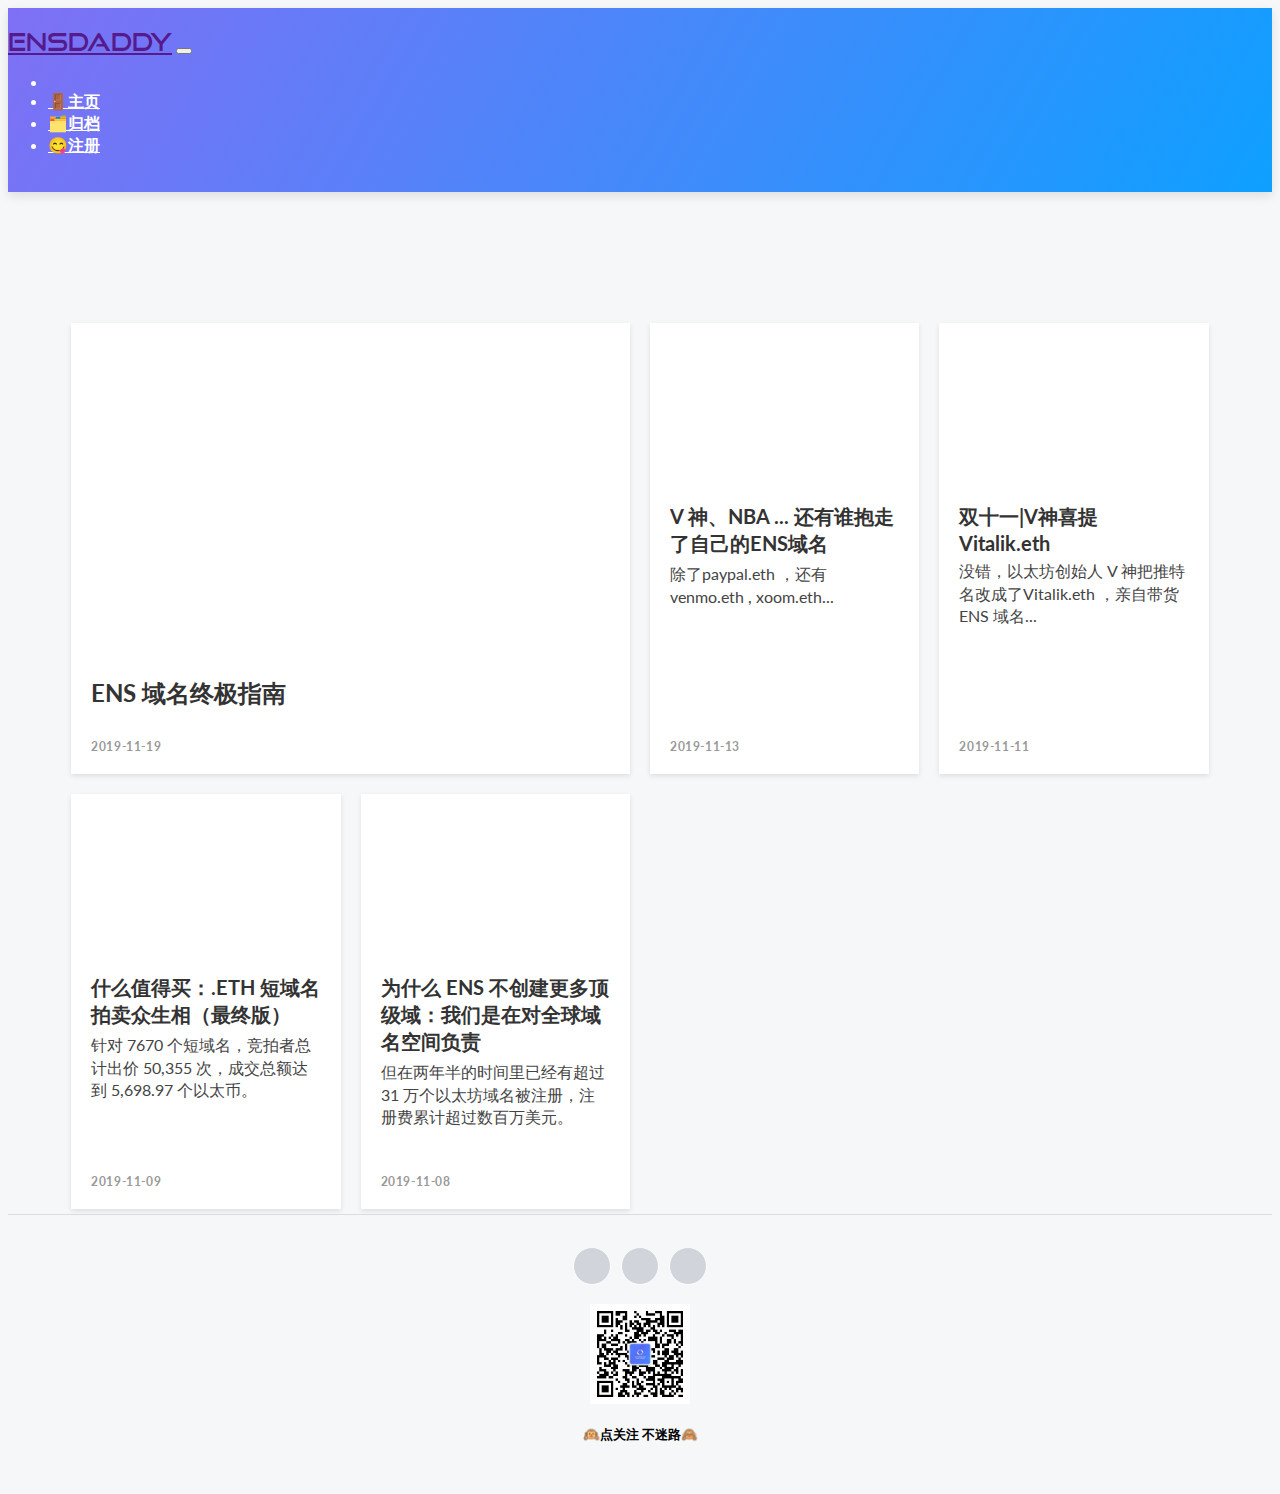
<file: index.html>
<html>
<!-- Head tag -->
<head>
  <meta charset="UTF-8">

  
  <title>
    ENSDaddy -
    
  </title>
  


  <meta name="description" content="">
  <meta name="author" content="安仔Clint">
  <meta property="og:title" content="ENSDaddy" />
  <meta property="og:description" content="" />
  <meta property='og:site_name' content='ENSDaddy' />
  <meta property="og:image" content="/img/default.jpg" />
  <meta name="twitter:card" content="summary" />
  <meta name="twitter:description" content="" />
  <meta name="twitter:title" content="ENSDaddy" />

  <meta name="twitter:image" content="/img/default.jpg" />

  <script src="https://www.amcharts.com/lib/4/core.js"></script>
  <script src="https://www.amcharts.com/lib/4/charts.js"></script>
  <script src="https://www.amcharts.com/lib/4/themes/animated.js"></script>

  <link rel="stylesheet" href="https://stackpath.bootstrapcdn.com/bootstrap/4.1.3/css/bootstrap.min.css" integrity="sha384-MCw98/SFnGE8fJT3GXwEOngsV7Zt27NXFoaoApmYm81iuXoPkFOJwJ8ERdknLPMO"
    crossorigin="anonymous">
  <link rel="stylesheet" href="https://use.fontawesome.com/releases/v5.4.1/css/all.css" integrity="sha384-5sAR7xN1Nv6T6+dT2mhtzEpVJvfS3NScPQTrOxhwjIuvcA67KV2R5Jz6kr4abQsz"
    crossorigin="anonymous">
  <link rel="stylesheet" href="/./css/style.css">

</head>

<body>
    <!-- Menu -->
    <nav id="navbar" class="navbar fixed-top navbar-expand-lg navbar-dark page-navbar gradient">
  <div class="container">
    <a class="navbar-brand logo" href="">
      ENSDaddy</a>
    <button class="navbar-toggler" type="button" data-toggle="collapse" data-target="#navbarNav" aria-controls="navbarNav"
      aria-expanded="false" aria-label="Toggle navigation">
      <span class="navbar-toggler-icon"></span>
    </button>
    <div class="collapse navbar-collapse" id="navbarNav">
      <ul class="navbar-nav mx-auto">
        <li class="nav-item item">
          
        <li class="nav-item item">
          <a class="nav-link" href="/">
            🚪主页</a>
        </li>
        
        <li class="nav-item item">
          <a class="nav-link" href="/archives">
            🗂️归档</a>
        </li>
        
        <li class="nav-item item">
          <a class="nav-link" href="https://app.ens.domains">
            😋注册</a>
        </li>
        
        </li>
      </ul>
    </div>
  </div>
</nav>

    <main class="page main-page">
        <div class="band">
    
    

<div class="item-1">
  <a href="/2019/11/19/ENS域名终极指南/" class="post">
    <div class="thumb" style="background-image: url(https://i.loli.net/2019/11/19/dJhLKw6ez85Smlr.png);"></div>
    <article>
      <h1>
        ENS 域名终极指南
      </h1>
      
      <span>
        2019-11-19</span>
    </article>
  </a>
</div>
    
    

<div class="item-2">
  <a href="/2019/11/13/V神、NBA...还有谁抱走了自己的ENS域名/" class="post">
    <div class="thumb" style="background-image: url(https://i.loli.net/2019/11/19/NUI7MZJQoAHrB6C.png);"></div>
    <article>
      <h1>
        V 神、NBA ... 还有谁抱走了自己的ENS域名
      </h1>
      
      <p>
        除了paypal.eth ，还有 venmo.eth , xoom.eth...
      </p>
      
      <span>
        2019-11-13</span>
    </article>
  </a>
</div>
    
    

<div class="item-3">
  <a href="/2019/11/11/双十一 V 神喜提 Vitalik.eth/" class="post">
    <div class="thumb" style="background-image: url(https://raw.githubusercontent.com/changqa/images/changqa/images/20191119233709.png);"></div>
    <article>
      <h1>
        双十一|V神喜提Vitalik.eth
      </h1>
      
      <p>
        没错，以太坊创始人 V 神把推特名改成了Vitalik.eth ，亲自带货 ENS 域名...
      </p>
      
      <span>
        2019-11-11</span>
    </article>
  </a>
</div>
    
    

<div class="item-4">
  <a href="/2019/11/09/什么值得买/" class="post">
    <div class="thumb" style="background-image: url(https://raw.githubusercontent.com/changqa/images/changqa/images/20191119234151.png);"></div>
    <article>
      <h1>
        什么值得买：.ETH 短域名拍卖众生相（最终版）
      </h1>
      
      <p>
        针对 7670 个短域名，竞拍者总计出价 50,355 次，成交总额达到 5,698.97 个以太币。
      </p>
      
      <span>
        2019-11-09</span>
    </article>
  </a>
</div>
    
    

<div class="item-5">
  <a href="/2019/11/08/为什么不创建更多的域名/" class="post">
    <div class="thumb" style="background-image: url(https://raw.githubusercontent.com/changqa/images/changqa/images/20191119233837.png);"></div>
    <article>
      <h1>
        为什么 ENS 不创建更多顶级域：我们是在对全球域名空间负责
      </h1>
      
      <p>
        但在两年半的时间里已经有超过 31 万个以太坊域名被注册，注册费累计超过数百万美元。
      </p>
      
      <span>
        2019-11-08</span>
    </article>
  </a>
</div>
    
</div>


    </main>
    <!-- Footer -->
    <footer class="page-footer">
  <div class="container">
    <div class="social-icons">
      
      <a href="https://weibo.com/u/6217712416" title="weibo" target="_blank" rel="noopener" class="fab fa-weibo"></a>
      
      <a href="https://twitter.com/ensdaddy" title="twitter" target="_blank" rel="noopener" class="fab fa-twitter"></a>
      
      <a href="https://raw.githubusercontent.com/changqa/images/changqa/images/qrcode_for_gh_83ae1efca3d5_258(1).jpg" title="公众号" target="_blank" rel="noopener" class="fab fa-weixin"></a>
      
    </div>
    <div class="about-us">
      <img src="[data-uri]" alt="wechat" width="100px" height="100px">
      <h5>🙉点关注 不迷路🙈</h5>
    </div>
  </div>
</footer>
    <!-- After footer scripts -->
    <script src="https://code.jquery.com/jquery-3.3.1.min.js" integrity="sha256-FgpCb/KJQlLNfOu91ta32o/NMZxltwRo8QtmkMRdAu8="
    crossorigin="anonymous"></script>
<script src="https://cdnjs.cloudflare.com/ajax/libs/popper.js/1.14.3/umd/popper.min.js" integrity="sha384-ZMP7rVo3mIykV+2+9J3UJ46jBk0WLaUAdn689aCwoqbBJiSnjAK/l8WvCWPIPm49"
    crossorigin="anonymous"></script>
<script src="https://stackpath.bootstrapcdn.com/bootstrap/4.1.3/js/bootstrap.min.js" integrity="sha384-ChfqqxuZUCnJSK3+MXmPNIyE6ZbWh2IMqE241rYiqJxyMiZ6OW/JmZQ5stwEULTy"
    crossorigin="anonymous"></script>
</body>

</html>
</file>
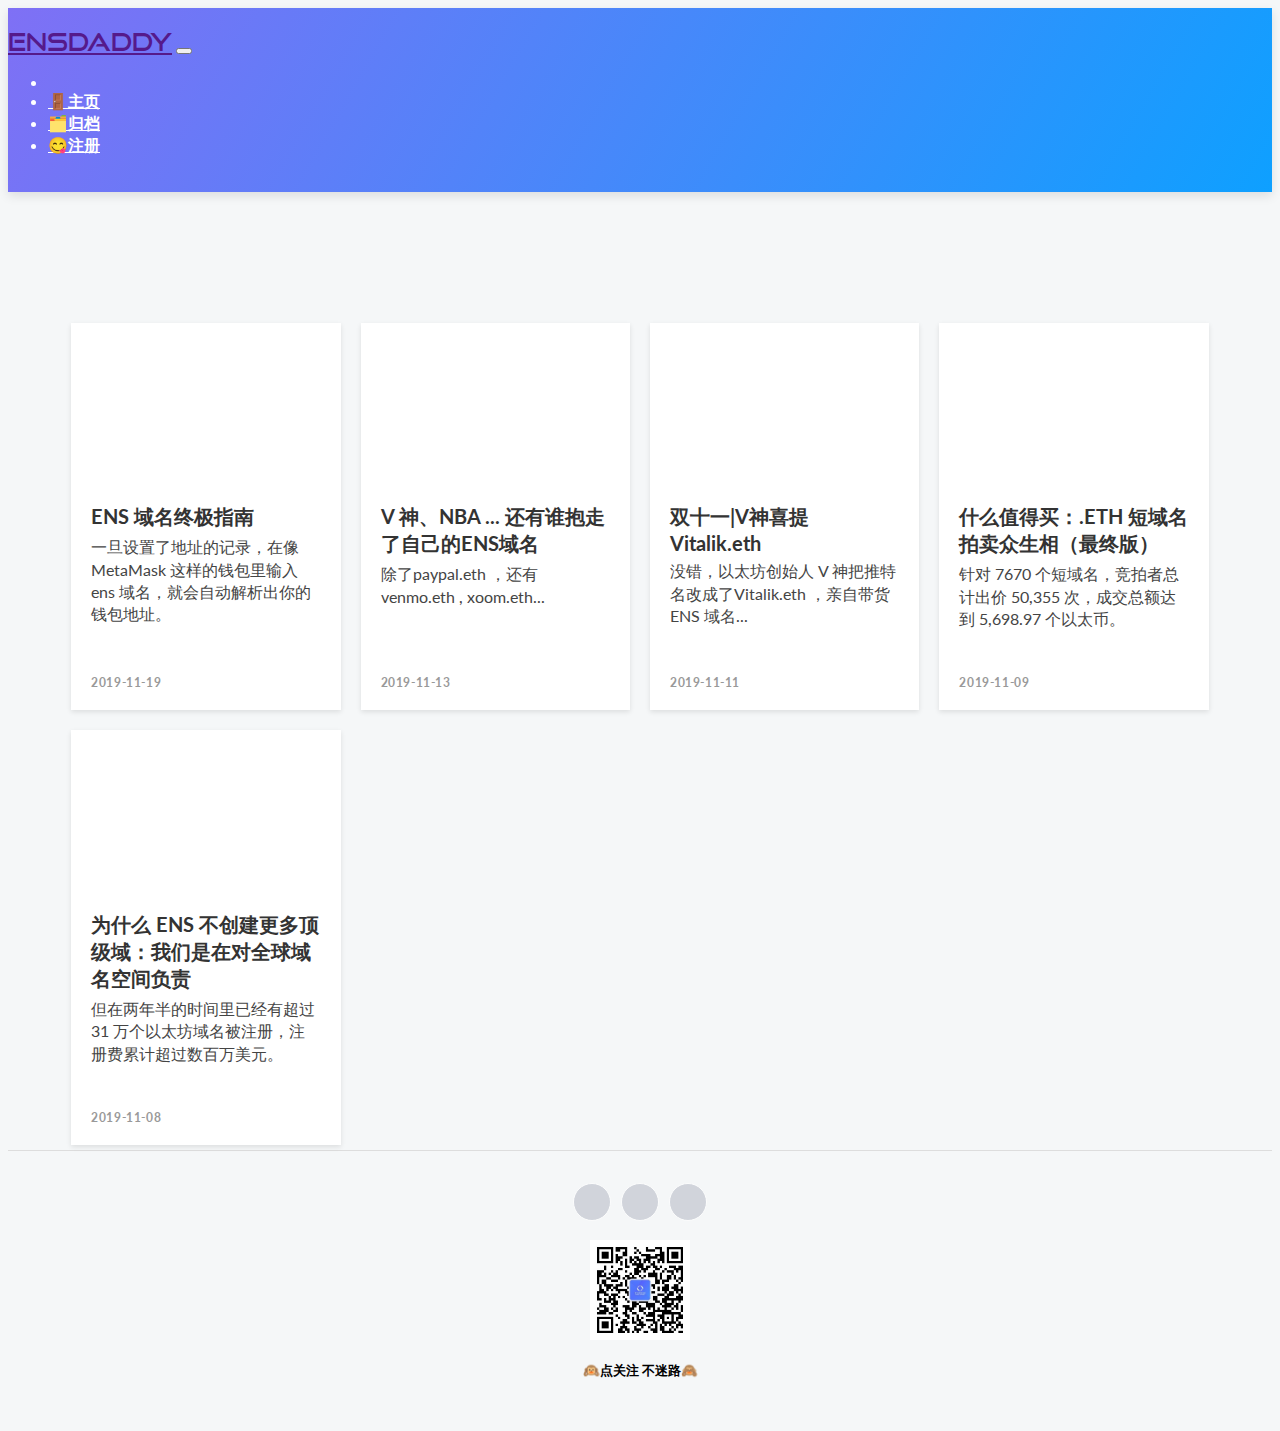
<file: archives/index.html>
<html>
<!-- Head tag -->
<head>
  <meta charset="UTF-8">

  
  <title>
    ENSDaddy -
    
  </title>
  


  <meta name="description" content="">
  <meta name="author" content="安仔Clint">
  <meta property="og:title" content="ENSDaddy" />
  <meta property="og:description" content="" />
  <meta property='og:site_name' content='ENSDaddy' />
  <meta property="og:image" content="/img/default.jpg" />
  <meta name="twitter:card" content="summary" />
  <meta name="twitter:description" content="" />
  <meta name="twitter:title" content="ENSDaddy" />

  <meta name="twitter:image" content="/img/default.jpg" />

  <script src="https://www.amcharts.com/lib/4/core.js"></script>
  <script src="https://www.amcharts.com/lib/4/charts.js"></script>
  <script src="https://www.amcharts.com/lib/4/themes/animated.js"></script>

  <link rel="stylesheet" href="https://stackpath.bootstrapcdn.com/bootstrap/4.1.3/css/bootstrap.min.css" integrity="sha384-MCw98/SFnGE8fJT3GXwEOngsV7Zt27NXFoaoApmYm81iuXoPkFOJwJ8ERdknLPMO"
    crossorigin="anonymous">
  <link rel="stylesheet" href="https://use.fontawesome.com/releases/v5.4.1/css/all.css" integrity="sha384-5sAR7xN1Nv6T6+dT2mhtzEpVJvfS3NScPQTrOxhwjIuvcA67KV2R5Jz6kr4abQsz"
    crossorigin="anonymous">
  <link rel="stylesheet" href="/./css/style.css">

</head>

<body>
    <!-- Menu -->
    <nav id="navbar" class="navbar fixed-top navbar-expand-lg navbar-dark page-navbar gradient">
  <div class="container">
    <a class="navbar-brand logo" href="">
      ENSDaddy</a>
    <button class="navbar-toggler" type="button" data-toggle="collapse" data-target="#navbarNav" aria-controls="navbarNav"
      aria-expanded="false" aria-label="Toggle navigation">
      <span class="navbar-toggler-icon"></span>
    </button>
    <div class="collapse navbar-collapse" id="navbarNav">
      <ul class="navbar-nav mx-auto">
        <li class="nav-item item">
          
        <li class="nav-item item">
          <a class="nav-link" href="/">
            🚪主页</a>
        </li>
        
        <li class="nav-item item">
          <a class="nav-link" href="/archives">
            🗂️归档</a>
        </li>
        
        <li class="nav-item item">
          <a class="nav-link" href="https://app.ens.domains">
            😋注册</a>
        </li>
        
        </li>
      </ul>
    </div>
  </div>
</nav>

    <main class="page main-page">
        
<!-- 
<div class="title">
    <h2>
        Archives
    </h2>
</div>
 -->

<div class="band">
    
    <div class="item-01">
  <a href="/2019/11/19/ENS域名终极指南/" class="post">
    <div class="thumb" style="background-image: url(https://i.loli.net/2019/11/19/dJhLKw6ez85Smlr.png);"></div>
    <article>
      <h1>
        ENS 域名终极指南
      </h1>
      <p>
        一旦设置了地址的记录，在像 MetaMask 这样的钱包里输入 ens 域名，就会自动解析出你的钱包地址。
      </p>
      <span>
        2019-11-19</span>
    </article>
  </a>
</div>
    
    <div class="item-02">
  <a href="/2019/11/13/V神、NBA...还有谁抱走了自己的ENS域名/" class="post">
    <div class="thumb" style="background-image: url(https://i.loli.net/2019/11/19/NUI7MZJQoAHrB6C.png);"></div>
    <article>
      <h1>
        V 神、NBA ... 还有谁抱走了自己的ENS域名
      </h1>
      <p>
        除了paypal.eth ，还有 venmo.eth , xoom.eth...
      </p>
      <span>
        2019-11-13</span>
    </article>
  </a>
</div>
    
    <div class="item-03">
  <a href="/2019/11/11/双十一 V 神喜提 Vitalik.eth/" class="post">
    <div class="thumb" style="background-image: url(https://raw.githubusercontent.com/changqa/images/changqa/images/20191119233709.png);"></div>
    <article>
      <h1>
        双十一|V神喜提Vitalik.eth
      </h1>
      <p>
        没错，以太坊创始人 V 神把推特名改成了Vitalik.eth ，亲自带货 ENS 域名...
      </p>
      <span>
        2019-11-11</span>
    </article>
  </a>
</div>
    
    <div class="item-04">
  <a href="/2019/11/09/什么值得买/" class="post">
    <div class="thumb" style="background-image: url(https://raw.githubusercontent.com/changqa/images/changqa/images/20191119234151.png);"></div>
    <article>
      <h1>
        什么值得买：.ETH 短域名拍卖众生相（最终版）
      </h1>
      <p>
        针对 7670 个短域名，竞拍者总计出价 50,355 次，成交总额达到 5,698.97 个以太币。
      </p>
      <span>
        2019-11-09</span>
    </article>
  </a>
</div>
    
    <div class="item-05">
  <a href="/2019/11/08/为什么不创建更多的域名/" class="post">
    <div class="thumb" style="background-image: url(https://raw.githubusercontent.com/changqa/images/changqa/images/20191119233837.png);"></div>
    <article>
      <h1>
        为什么 ENS 不创建更多顶级域：我们是在对全球域名空间负责
      </h1>
      <p>
        但在两年半的时间里已经有超过 31 万个以太坊域名被注册，注册费累计超过数百万美元。
      </p>
      <span>
        2019-11-08</span>
    </article>
  </a>
</div>
    
</div>


    </main>
    <!-- Footer -->
    <footer class="page-footer">
  <div class="container">
    <div class="social-icons">
      
      <a href="https://weibo.com/u/6217712416" title="weibo" target="_blank" rel="noopener" class="fab fa-weibo"></a>
      
      <a href="https://twitter.com/ensdaddy" title="twitter" target="_blank" rel="noopener" class="fab fa-twitter"></a>
      
      <a href="https://raw.githubusercontent.com/changqa/images/changqa/images/qrcode_for_gh_83ae1efca3d5_258(1).jpg" title="公众号" target="_blank" rel="noopener" class="fab fa-weixin"></a>
      
    </div>
    <div class="about-us">
      <img src="[data-uri]" alt="wechat" width="100px" height="100px">
      <h5>🙉点关注 不迷路🙈</h5>
    </div>
  </div>
</footer>
    <!-- After footer scripts -->
    <script src="https://code.jquery.com/jquery-3.3.1.min.js" integrity="sha256-FgpCb/KJQlLNfOu91ta32o/NMZxltwRo8QtmkMRdAu8="
    crossorigin="anonymous"></script>
<script src="https://cdnjs.cloudflare.com/ajax/libs/popper.js/1.14.3/umd/popper.min.js" integrity="sha384-ZMP7rVo3mIykV+2+9J3UJ46jBk0WLaUAdn689aCwoqbBJiSnjAK/l8WvCWPIPm49"
    crossorigin="anonymous"></script>
<script src="https://stackpath.bootstrapcdn.com/bootstrap/4.1.3/js/bootstrap.min.js" integrity="sha384-ChfqqxuZUCnJSK3+MXmPNIyE6ZbWh2IMqE241rYiqJxyMiZ6OW/JmZQ5stwEULTy"
    crossorigin="anonymous"></script>
</body>

</html>
</file>
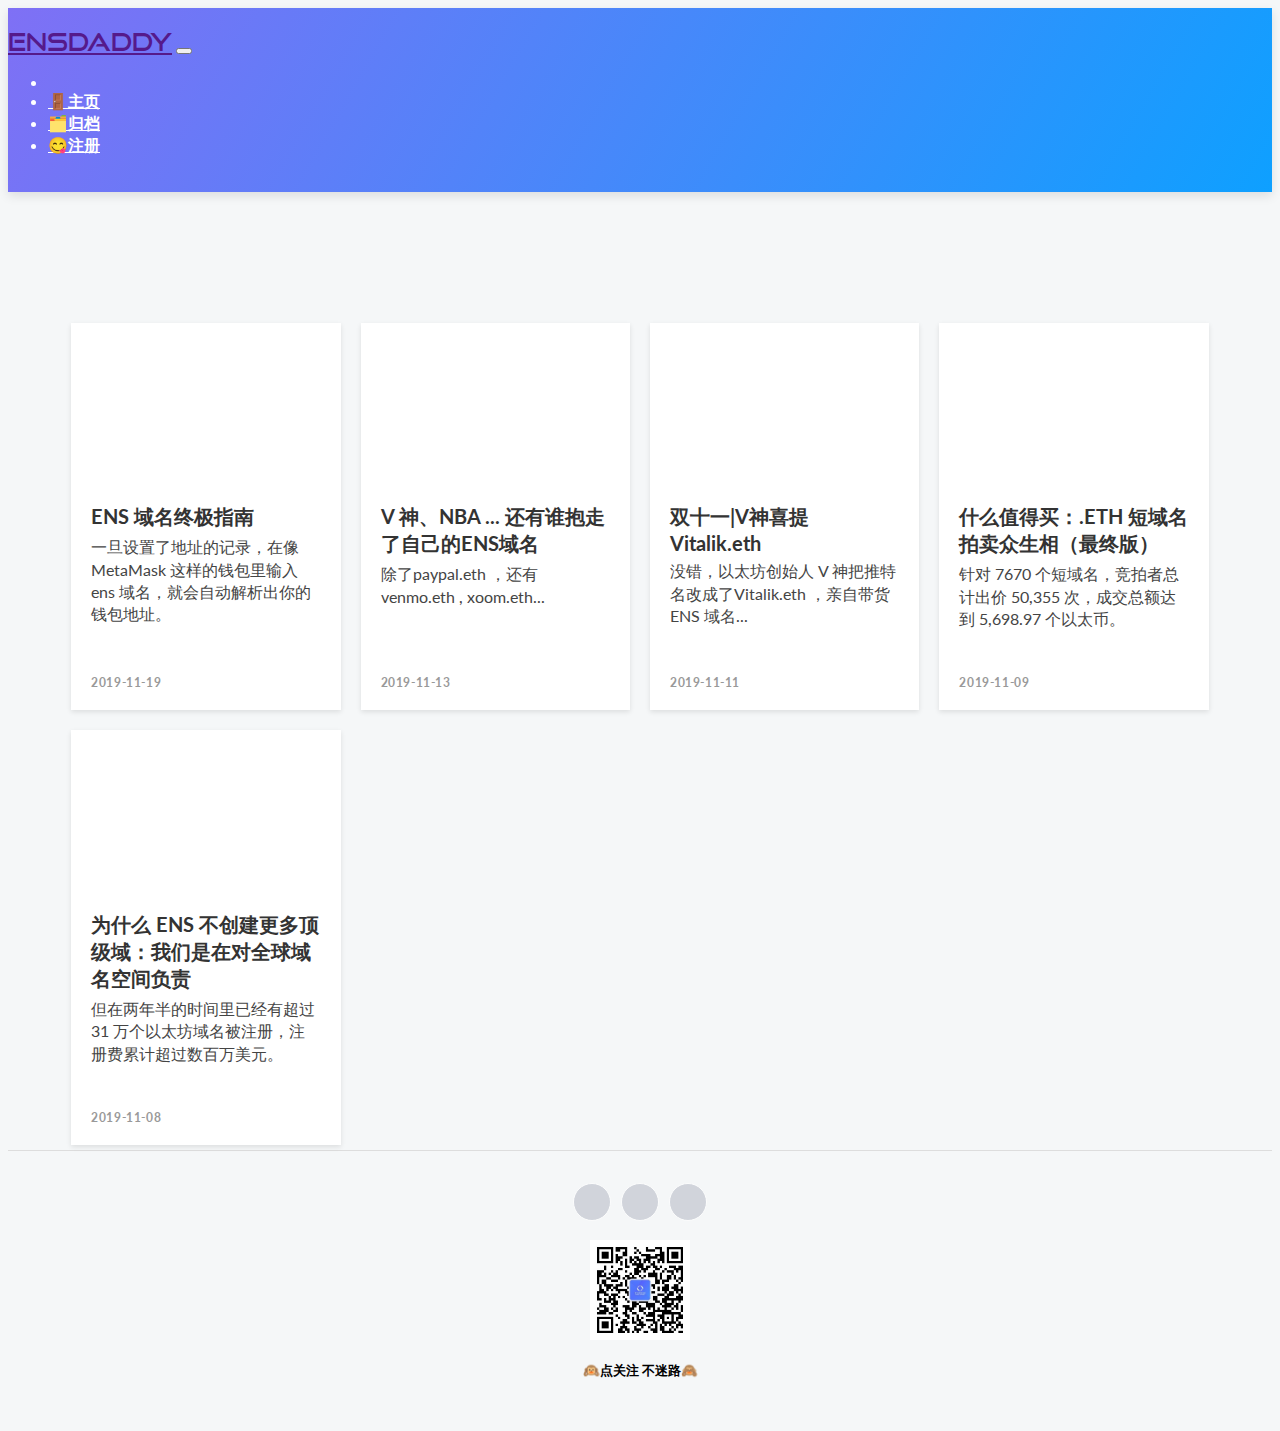
<file: archives/2019/index.html>
<html>
<!-- Head tag -->
<head>
  <meta charset="UTF-8">

  
  <title>
    ENSDaddy -
    
  </title>
  


  <meta name="description" content="">
  <meta name="author" content="安仔Clint">
  <meta property="og:title" content="ENSDaddy" />
  <meta property="og:description" content="" />
  <meta property='og:site_name' content='ENSDaddy' />
  <meta property="og:image" content="/img/default.jpg" />
  <meta name="twitter:card" content="summary" />
  <meta name="twitter:description" content="" />
  <meta name="twitter:title" content="ENSDaddy" />

  <meta name="twitter:image" content="/img/default.jpg" />

  <script src="https://www.amcharts.com/lib/4/core.js"></script>
  <script src="https://www.amcharts.com/lib/4/charts.js"></script>
  <script src="https://www.amcharts.com/lib/4/themes/animated.js"></script>

  <link rel="stylesheet" href="https://stackpath.bootstrapcdn.com/bootstrap/4.1.3/css/bootstrap.min.css" integrity="sha384-MCw98/SFnGE8fJT3GXwEOngsV7Zt27NXFoaoApmYm81iuXoPkFOJwJ8ERdknLPMO"
    crossorigin="anonymous">
  <link rel="stylesheet" href="https://use.fontawesome.com/releases/v5.4.1/css/all.css" integrity="sha384-5sAR7xN1Nv6T6+dT2mhtzEpVJvfS3NScPQTrOxhwjIuvcA67KV2R5Jz6kr4abQsz"
    crossorigin="anonymous">
  <link rel="stylesheet" href="/./css/style.css">

</head>

<body>
    <!-- Menu -->
    <nav id="navbar" class="navbar fixed-top navbar-expand-lg navbar-dark page-navbar gradient">
  <div class="container">
    <a class="navbar-brand logo" href="">
      ENSDaddy</a>
    <button class="navbar-toggler" type="button" data-toggle="collapse" data-target="#navbarNav" aria-controls="navbarNav"
      aria-expanded="false" aria-label="Toggle navigation">
      <span class="navbar-toggler-icon"></span>
    </button>
    <div class="collapse navbar-collapse" id="navbarNav">
      <ul class="navbar-nav mx-auto">
        <li class="nav-item item">
          
        <li class="nav-item item">
          <a class="nav-link" href="/">
            🚪主页</a>
        </li>
        
        <li class="nav-item item">
          <a class="nav-link" href="/archives">
            🗂️归档</a>
        </li>
        
        <li class="nav-item item">
          <a class="nav-link" href="https://app.ens.domains">
            😋注册</a>
        </li>
        
        </li>
      </ul>
    </div>
  </div>
</nav>

    <main class="page main-page">
        
<!-- 
<div class="title">
    <h2>
        2019
    </h2>
</div>
 -->

<div class="band">
    
    <div class="item-01">
  <a href="/2019/11/19/ENS域名终极指南/" class="post">
    <div class="thumb" style="background-image: url(https://i.loli.net/2019/11/19/dJhLKw6ez85Smlr.png);"></div>
    <article>
      <h1>
        ENS 域名终极指南
      </h1>
      <p>
        一旦设置了地址的记录，在像 MetaMask 这样的钱包里输入 ens 域名，就会自动解析出你的钱包地址。
      </p>
      <span>
        2019-11-19</span>
    </article>
  </a>
</div>
    
    <div class="item-02">
  <a href="/2019/11/13/V神、NBA...还有谁抱走了自己的ENS域名/" class="post">
    <div class="thumb" style="background-image: url(https://i.loli.net/2019/11/19/NUI7MZJQoAHrB6C.png);"></div>
    <article>
      <h1>
        V 神、NBA ... 还有谁抱走了自己的ENS域名
      </h1>
      <p>
        除了paypal.eth ，还有 venmo.eth , xoom.eth...
      </p>
      <span>
        2019-11-13</span>
    </article>
  </a>
</div>
    
    <div class="item-03">
  <a href="/2019/11/11/双十一 V 神喜提 Vitalik.eth/" class="post">
    <div class="thumb" style="background-image: url(https://raw.githubusercontent.com/changqa/images/changqa/images/20191119233709.png);"></div>
    <article>
      <h1>
        双十一|V神喜提Vitalik.eth
      </h1>
      <p>
        没错，以太坊创始人 V 神把推特名改成了Vitalik.eth ，亲自带货 ENS 域名...
      </p>
      <span>
        2019-11-11</span>
    </article>
  </a>
</div>
    
    <div class="item-04">
  <a href="/2019/11/09/什么值得买/" class="post">
    <div class="thumb" style="background-image: url(https://raw.githubusercontent.com/changqa/images/changqa/images/20191119234151.png);"></div>
    <article>
      <h1>
        什么值得买：.ETH 短域名拍卖众生相（最终版）
      </h1>
      <p>
        针对 7670 个短域名，竞拍者总计出价 50,355 次，成交总额达到 5,698.97 个以太币。
      </p>
      <span>
        2019-11-09</span>
    </article>
  </a>
</div>
    
    <div class="item-05">
  <a href="/2019/11/08/为什么不创建更多的域名/" class="post">
    <div class="thumb" style="background-image: url(https://raw.githubusercontent.com/changqa/images/changqa/images/20191119233837.png);"></div>
    <article>
      <h1>
        为什么 ENS 不创建更多顶级域：我们是在对全球域名空间负责
      </h1>
      <p>
        但在两年半的时间里已经有超过 31 万个以太坊域名被注册，注册费累计超过数百万美元。
      </p>
      <span>
        2019-11-08</span>
    </article>
  </a>
</div>
    
</div>


    </main>
    <!-- Footer -->
    <footer class="page-footer">
  <div class="container">
    <div class="social-icons">
      
      <a href="https://weibo.com/u/6217712416" title="weibo" target="_blank" rel="noopener" class="fab fa-weibo"></a>
      
      <a href="https://twitter.com/ensdaddy" title="twitter" target="_blank" rel="noopener" class="fab fa-twitter"></a>
      
      <a href="https://raw.githubusercontent.com/changqa/images/changqa/images/qrcode_for_gh_83ae1efca3d5_258(1).jpg" title="公众号" target="_blank" rel="noopener" class="fab fa-weixin"></a>
      
    </div>
    <div class="about-us">
      <img src="[data-uri]" alt="wechat" width="100px" height="100px">
      <h5>🙉点关注 不迷路🙈</h5>
    </div>
  </div>
</footer>
    <!-- After footer scripts -->
    <script src="https://code.jquery.com/jquery-3.3.1.min.js" integrity="sha256-FgpCb/KJQlLNfOu91ta32o/NMZxltwRo8QtmkMRdAu8="
    crossorigin="anonymous"></script>
<script src="https://cdnjs.cloudflare.com/ajax/libs/popper.js/1.14.3/umd/popper.min.js" integrity="sha384-ZMP7rVo3mIykV+2+9J3UJ46jBk0WLaUAdn689aCwoqbBJiSnjAK/l8WvCWPIPm49"
    crossorigin="anonymous"></script>
<script src="https://stackpath.bootstrapcdn.com/bootstrap/4.1.3/js/bootstrap.min.js" integrity="sha384-ChfqqxuZUCnJSK3+MXmPNIyE6ZbWh2IMqE241rYiqJxyMiZ6OW/JmZQ5stwEULTy"
    crossorigin="anonymous"></script>
</body>

</html>
</file>
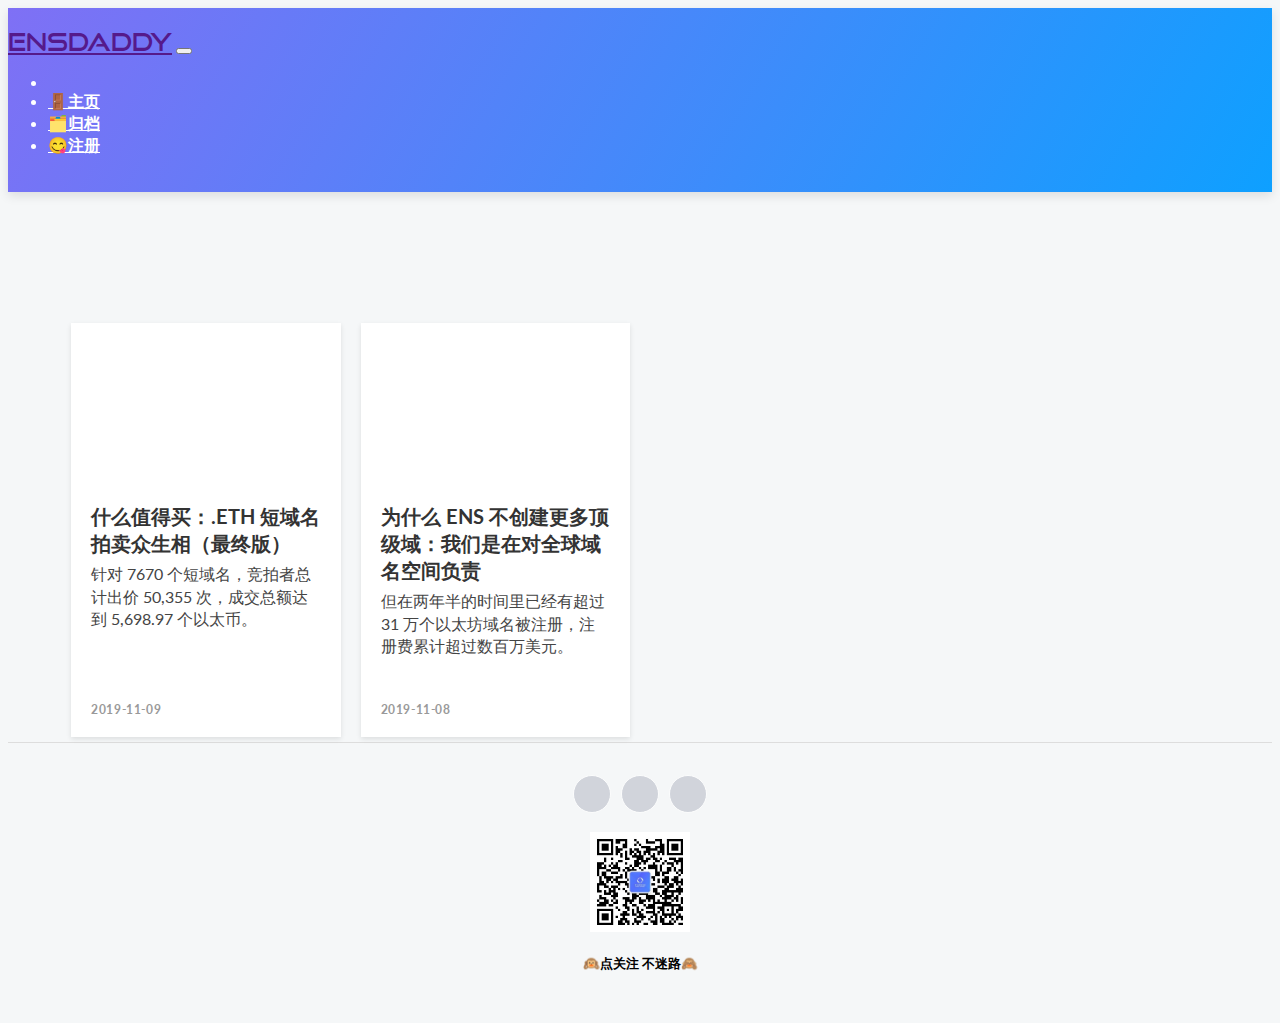
<file: tags/官博译文/index.html>
<html>
<!-- Head tag -->
<head>
  <meta charset="UTF-8">

  
  <title>
    ENSDaddy -
    
  </title>
  


  <meta name="description" content="">
  <meta name="author" content="安仔Clint">
  <meta property="og:title" content="ENSDaddy" />
  <meta property="og:description" content="" />
  <meta property='og:site_name' content='ENSDaddy' />
  <meta property="og:image" content="/img/default.jpg" />
  <meta name="twitter:card" content="summary" />
  <meta name="twitter:description" content="" />
  <meta name="twitter:title" content="ENSDaddy" />

  <meta name="twitter:image" content="/img/default.jpg" />

  <script src="https://www.amcharts.com/lib/4/core.js"></script>
  <script src="https://www.amcharts.com/lib/4/charts.js"></script>
  <script src="https://www.amcharts.com/lib/4/themes/animated.js"></script>

  <link rel="stylesheet" href="https://stackpath.bootstrapcdn.com/bootstrap/4.1.3/css/bootstrap.min.css" integrity="sha384-MCw98/SFnGE8fJT3GXwEOngsV7Zt27NXFoaoApmYm81iuXoPkFOJwJ8ERdknLPMO"
    crossorigin="anonymous">
  <link rel="stylesheet" href="https://use.fontawesome.com/releases/v5.4.1/css/all.css" integrity="sha384-5sAR7xN1Nv6T6+dT2mhtzEpVJvfS3NScPQTrOxhwjIuvcA67KV2R5Jz6kr4abQsz"
    crossorigin="anonymous">
  <link rel="stylesheet" href="/./css/style.css">

</head>

<body>
    <!-- Menu -->
    <nav id="navbar" class="navbar fixed-top navbar-expand-lg navbar-dark page-navbar gradient">
  <div class="container">
    <a class="navbar-brand logo" href="">
      ENSDaddy</a>
    <button class="navbar-toggler" type="button" data-toggle="collapse" data-target="#navbarNav" aria-controls="navbarNav"
      aria-expanded="false" aria-label="Toggle navigation">
      <span class="navbar-toggler-icon"></span>
    </button>
    <div class="collapse navbar-collapse" id="navbarNav">
      <ul class="navbar-nav mx-auto">
        <li class="nav-item item">
          
        <li class="nav-item item">
          <a class="nav-link" href="/">
            🚪主页</a>
        </li>
        
        <li class="nav-item item">
          <a class="nav-link" href="/archives">
            🗂️归档</a>
        </li>
        
        <li class="nav-item item">
          <a class="nav-link" href="https://app.ens.domains">
            😋注册</a>
        </li>
        
        </li>
      </ul>
    </div>
  </div>
</nav>

    <main class="page main-page">
        
<!-- 
<div class="title">
    <h2>
        官博译文
    </h2>
</div>
 -->

<div class="band">
    
    <div class="item-01">
  <a href="/2019/11/09/什么值得买/" class="post">
    <div class="thumb" style="background-image: url(https://raw.githubusercontent.com/changqa/images/changqa/images/20191119234151.png);"></div>
    <article>
      <h1>
        什么值得买：.ETH 短域名拍卖众生相（最终版）
      </h1>
      <p>
        针对 7670 个短域名，竞拍者总计出价 50,355 次，成交总额达到 5,698.97 个以太币。
      </p>
      <span>
        2019-11-09</span>
    </article>
  </a>
</div>
    
    <div class="item-02">
  <a href="/2019/11/08/为什么不创建更多的域名/" class="post">
    <div class="thumb" style="background-image: url(https://raw.githubusercontent.com/changqa/images/changqa/images/20191119233837.png);"></div>
    <article>
      <h1>
        为什么 ENS 不创建更多顶级域：我们是在对全球域名空间负责
      </h1>
      <p>
        但在两年半的时间里已经有超过 31 万个以太坊域名被注册，注册费累计超过数百万美元。
      </p>
      <span>
        2019-11-08</span>
    </article>
  </a>
</div>
    
</div>


    </main>
    <!-- Footer -->
    <footer class="page-footer">
  <div class="container">
    <div class="social-icons">
      
      <a href="https://weibo.com/u/6217712416" title="weibo" target="_blank" rel="noopener" class="fab fa-weibo"></a>
      
      <a href="https://twitter.com/ensdaddy" title="twitter" target="_blank" rel="noopener" class="fab fa-twitter"></a>
      
      <a href="https://raw.githubusercontent.com/changqa/images/changqa/images/qrcode_for_gh_83ae1efca3d5_258(1).jpg" title="公众号" target="_blank" rel="noopener" class="fab fa-weixin"></a>
      
    </div>
    <div class="about-us">
      <img src="[data-uri]" alt="wechat" width="100px" height="100px">
      <h5>🙉点关注 不迷路🙈</h5>
    </div>
  </div>
</footer>
    <!-- After footer scripts -->
    <script src="https://code.jquery.com/jquery-3.3.1.min.js" integrity="sha256-FgpCb/KJQlLNfOu91ta32o/NMZxltwRo8QtmkMRdAu8="
    crossorigin="anonymous"></script>
<script src="https://cdnjs.cloudflare.com/ajax/libs/popper.js/1.14.3/umd/popper.min.js" integrity="sha384-ZMP7rVo3mIykV+2+9J3UJ46jBk0WLaUAdn689aCwoqbBJiSnjAK/l8WvCWPIPm49"
    crossorigin="anonymous"></script>
<script src="https://stackpath.bootstrapcdn.com/bootstrap/4.1.3/js/bootstrap.min.js" integrity="sha384-ChfqqxuZUCnJSK3+MXmPNIyE6ZbWh2IMqE241rYiqJxyMiZ6OW/JmZQ5stwEULTy"
    crossorigin="anonymous"></script>
</body>

</html>
</file>
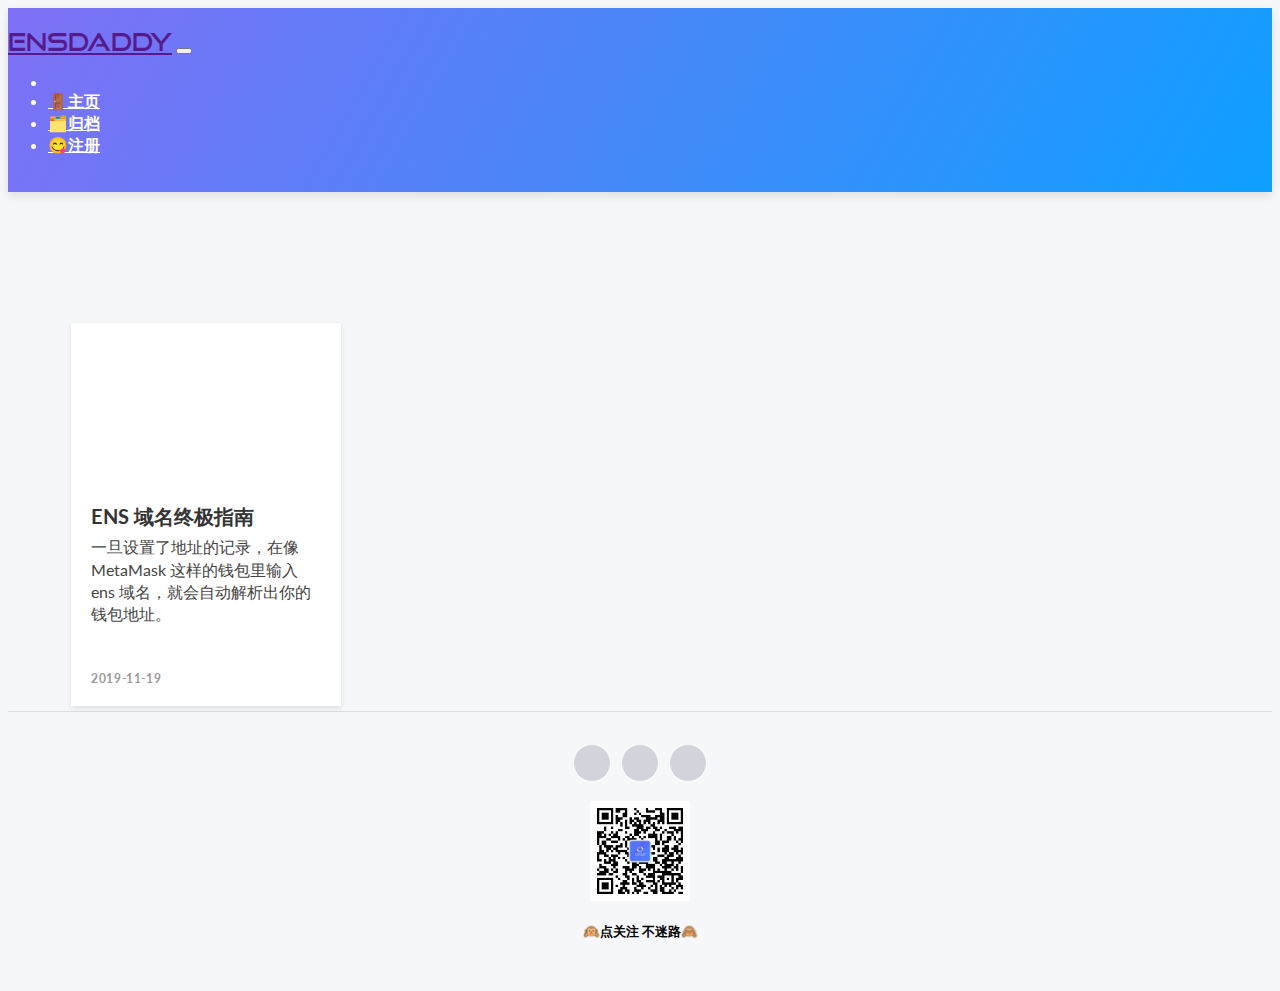
<file: tags/教程/index.html>
<html>
<!-- Head tag -->
<head>
  <meta charset="UTF-8">

  
  <title>
    ENSDaddy -
    
  </title>
  


  <meta name="description" content="">
  <meta name="author" content="安仔Clint">
  <meta property="og:title" content="ENSDaddy" />
  <meta property="og:description" content="" />
  <meta property='og:site_name' content='ENSDaddy' />
  <meta property="og:image" content="/img/default.jpg" />
  <meta name="twitter:card" content="summary" />
  <meta name="twitter:description" content="" />
  <meta name="twitter:title" content="ENSDaddy" />

  <meta name="twitter:image" content="/img/default.jpg" />

  <script src="https://www.amcharts.com/lib/4/core.js"></script>
  <script src="https://www.amcharts.com/lib/4/charts.js"></script>
  <script src="https://www.amcharts.com/lib/4/themes/animated.js"></script>

  <link rel="stylesheet" href="https://stackpath.bootstrapcdn.com/bootstrap/4.1.3/css/bootstrap.min.css" integrity="sha384-MCw98/SFnGE8fJT3GXwEOngsV7Zt27NXFoaoApmYm81iuXoPkFOJwJ8ERdknLPMO"
    crossorigin="anonymous">
  <link rel="stylesheet" href="https://use.fontawesome.com/releases/v5.4.1/css/all.css" integrity="sha384-5sAR7xN1Nv6T6+dT2mhtzEpVJvfS3NScPQTrOxhwjIuvcA67KV2R5Jz6kr4abQsz"
    crossorigin="anonymous">
  <link rel="stylesheet" href="/./css/style.css">

</head>

<body>
    <!-- Menu -->
    <nav id="navbar" class="navbar fixed-top navbar-expand-lg navbar-dark page-navbar gradient">
  <div class="container">
    <a class="navbar-brand logo" href="">
      ENSDaddy</a>
    <button class="navbar-toggler" type="button" data-toggle="collapse" data-target="#navbarNav" aria-controls="navbarNav"
      aria-expanded="false" aria-label="Toggle navigation">
      <span class="navbar-toggler-icon"></span>
    </button>
    <div class="collapse navbar-collapse" id="navbarNav">
      <ul class="navbar-nav mx-auto">
        <li class="nav-item item">
          
        <li class="nav-item item">
          <a class="nav-link" href="/">
            🚪主页</a>
        </li>
        
        <li class="nav-item item">
          <a class="nav-link" href="/archives">
            🗂️归档</a>
        </li>
        
        <li class="nav-item item">
          <a class="nav-link" href="https://app.ens.domains">
            😋注册</a>
        </li>
        
        </li>
      </ul>
    </div>
  </div>
</nav>

    <main class="page main-page">
        
<!-- 
<div class="title">
    <h2>
        教程
    </h2>
</div>
 -->

<div class="band">
    
    <div class="item-01">
  <a href="/2019/11/19/ENS域名终极指南/" class="post">
    <div class="thumb" style="background-image: url(https://i.loli.net/2019/11/19/dJhLKw6ez85Smlr.png);"></div>
    <article>
      <h1>
        ENS 域名终极指南
      </h1>
      <p>
        一旦设置了地址的记录，在像 MetaMask 这样的钱包里输入 ens 域名，就会自动解析出你的钱包地址。
      </p>
      <span>
        2019-11-19</span>
    </article>
  </a>
</div>
    
</div>


    </main>
    <!-- Footer -->
    <footer class="page-footer">
  <div class="container">
    <div class="social-icons">
      
      <a href="https://weibo.com/u/6217712416" title="weibo" target="_blank" rel="noopener" class="fab fa-weibo"></a>
      
      <a href="https://twitter.com/ensdaddy" title="twitter" target="_blank" rel="noopener" class="fab fa-twitter"></a>
      
      <a href="https://raw.githubusercontent.com/changqa/images/changqa/images/qrcode_for_gh_83ae1efca3d5_258(1).jpg" title="公众号" target="_blank" rel="noopener" class="fab fa-weixin"></a>
      
    </div>
    <div class="about-us">
      <img src="[data-uri]" alt="wechat" width="100px" height="100px">
      <h5>🙉点关注 不迷路🙈</h5>
    </div>
  </div>
</footer>
    <!-- After footer scripts -->
    <script src="https://code.jquery.com/jquery-3.3.1.min.js" integrity="sha256-FgpCb/KJQlLNfOu91ta32o/NMZxltwRo8QtmkMRdAu8="
    crossorigin="anonymous"></script>
<script src="https://cdnjs.cloudflare.com/ajax/libs/popper.js/1.14.3/umd/popper.min.js" integrity="sha384-ZMP7rVo3mIykV+2+9J3UJ46jBk0WLaUAdn689aCwoqbBJiSnjAK/l8WvCWPIPm49"
    crossorigin="anonymous"></script>
<script src="https://stackpath.bootstrapcdn.com/bootstrap/4.1.3/js/bootstrap.min.js" integrity="sha384-ChfqqxuZUCnJSK3+MXmPNIyE6ZbWh2IMqE241rYiqJxyMiZ6OW/JmZQ5stwEULTy"
    crossorigin="anonymous"></script>
</body>

</html>
</file>
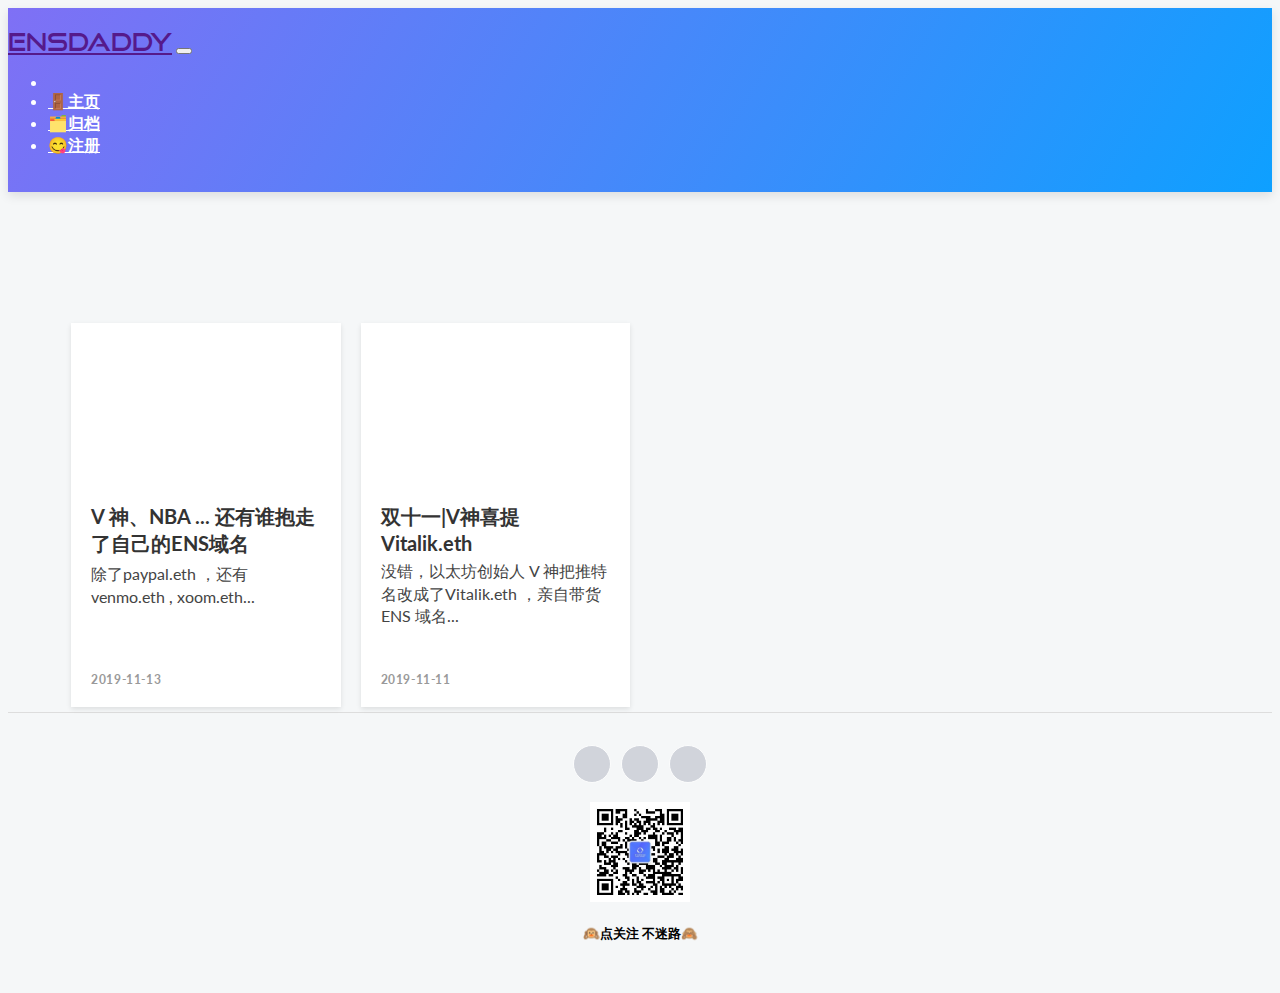
<file: tags/资讯/index.html>
<html>
<!-- Head tag -->
<head>
  <meta charset="UTF-8">

  
  <title>
    ENSDaddy -
    
  </title>
  


  <meta name="description" content="">
  <meta name="author" content="安仔Clint">
  <meta property="og:title" content="ENSDaddy" />
  <meta property="og:description" content="" />
  <meta property='og:site_name' content='ENSDaddy' />
  <meta property="og:image" content="/img/default.jpg" />
  <meta name="twitter:card" content="summary" />
  <meta name="twitter:description" content="" />
  <meta name="twitter:title" content="ENSDaddy" />

  <meta name="twitter:image" content="/img/default.jpg" />

  <script src="https://www.amcharts.com/lib/4/core.js"></script>
  <script src="https://www.amcharts.com/lib/4/charts.js"></script>
  <script src="https://www.amcharts.com/lib/4/themes/animated.js"></script>

  <link rel="stylesheet" href="https://stackpath.bootstrapcdn.com/bootstrap/4.1.3/css/bootstrap.min.css" integrity="sha384-MCw98/SFnGE8fJT3GXwEOngsV7Zt27NXFoaoApmYm81iuXoPkFOJwJ8ERdknLPMO"
    crossorigin="anonymous">
  <link rel="stylesheet" href="https://use.fontawesome.com/releases/v5.4.1/css/all.css" integrity="sha384-5sAR7xN1Nv6T6+dT2mhtzEpVJvfS3NScPQTrOxhwjIuvcA67KV2R5Jz6kr4abQsz"
    crossorigin="anonymous">
  <link rel="stylesheet" href="/./css/style.css">

</head>

<body>
    <!-- Menu -->
    <nav id="navbar" class="navbar fixed-top navbar-expand-lg navbar-dark page-navbar gradient">
  <div class="container">
    <a class="navbar-brand logo" href="">
      ENSDaddy</a>
    <button class="navbar-toggler" type="button" data-toggle="collapse" data-target="#navbarNav" aria-controls="navbarNav"
      aria-expanded="false" aria-label="Toggle navigation">
      <span class="navbar-toggler-icon"></span>
    </button>
    <div class="collapse navbar-collapse" id="navbarNav">
      <ul class="navbar-nav mx-auto">
        <li class="nav-item item">
          
        <li class="nav-item item">
          <a class="nav-link" href="/">
            🚪主页</a>
        </li>
        
        <li class="nav-item item">
          <a class="nav-link" href="/archives">
            🗂️归档</a>
        </li>
        
        <li class="nav-item item">
          <a class="nav-link" href="https://app.ens.domains">
            😋注册</a>
        </li>
        
        </li>
      </ul>
    </div>
  </div>
</nav>

    <main class="page main-page">
        
<!-- 
<div class="title">
    <h2>
        资讯
    </h2>
</div>
 -->

<div class="band">
    
    <div class="item-01">
  <a href="/2019/11/13/V神、NBA...还有谁抱走了自己的ENS域名/" class="post">
    <div class="thumb" style="background-image: url(https://i.loli.net/2019/11/19/NUI7MZJQoAHrB6C.png);"></div>
    <article>
      <h1>
        V 神、NBA ... 还有谁抱走了自己的ENS域名
      </h1>
      <p>
        除了paypal.eth ，还有 venmo.eth , xoom.eth...
      </p>
      <span>
        2019-11-13</span>
    </article>
  </a>
</div>
    
    <div class="item-02">
  <a href="/2019/11/11/双十一 V 神喜提 Vitalik.eth/" class="post">
    <div class="thumb" style="background-image: url(https://raw.githubusercontent.com/changqa/images/changqa/images/20191119233709.png);"></div>
    <article>
      <h1>
        双十一|V神喜提Vitalik.eth
      </h1>
      <p>
        没错，以太坊创始人 V 神把推特名改成了Vitalik.eth ，亲自带货 ENS 域名...
      </p>
      <span>
        2019-11-11</span>
    </article>
  </a>
</div>
    
</div>


    </main>
    <!-- Footer -->
    <footer class="page-footer">
  <div class="container">
    <div class="social-icons">
      
      <a href="https://weibo.com/u/6217712416" title="weibo" target="_blank" rel="noopener" class="fab fa-weibo"></a>
      
      <a href="https://twitter.com/ensdaddy" title="twitter" target="_blank" rel="noopener" class="fab fa-twitter"></a>
      
      <a href="https://raw.githubusercontent.com/changqa/images/changqa/images/qrcode_for_gh_83ae1efca3d5_258(1).jpg" title="公众号" target="_blank" rel="noopener" class="fab fa-weixin"></a>
      
    </div>
    <div class="about-us">
      <img src="[data-uri]" alt="wechat" width="100px" height="100px">
      <h5>🙉点关注 不迷路🙈</h5>
    </div>
  </div>
</footer>
    <!-- After footer scripts -->
    <script src="https://code.jquery.com/jquery-3.3.1.min.js" integrity="sha256-FgpCb/KJQlLNfOu91ta32o/NMZxltwRo8QtmkMRdAu8="
    crossorigin="anonymous"></script>
<script src="https://cdnjs.cloudflare.com/ajax/libs/popper.js/1.14.3/umd/popper.min.js" integrity="sha384-ZMP7rVo3mIykV+2+9J3UJ46jBk0WLaUAdn689aCwoqbBJiSnjAK/l8WvCWPIPm49"
    crossorigin="anonymous"></script>
<script src="https://stackpath.bootstrapcdn.com/bootstrap/4.1.3/js/bootstrap.min.js" integrity="sha384-ChfqqxuZUCnJSK3+MXmPNIyE6ZbWh2IMqE241rYiqJxyMiZ6OW/JmZQ5stwEULTy"
    crossorigin="anonymous"></script>
</body>

</html>
</file>
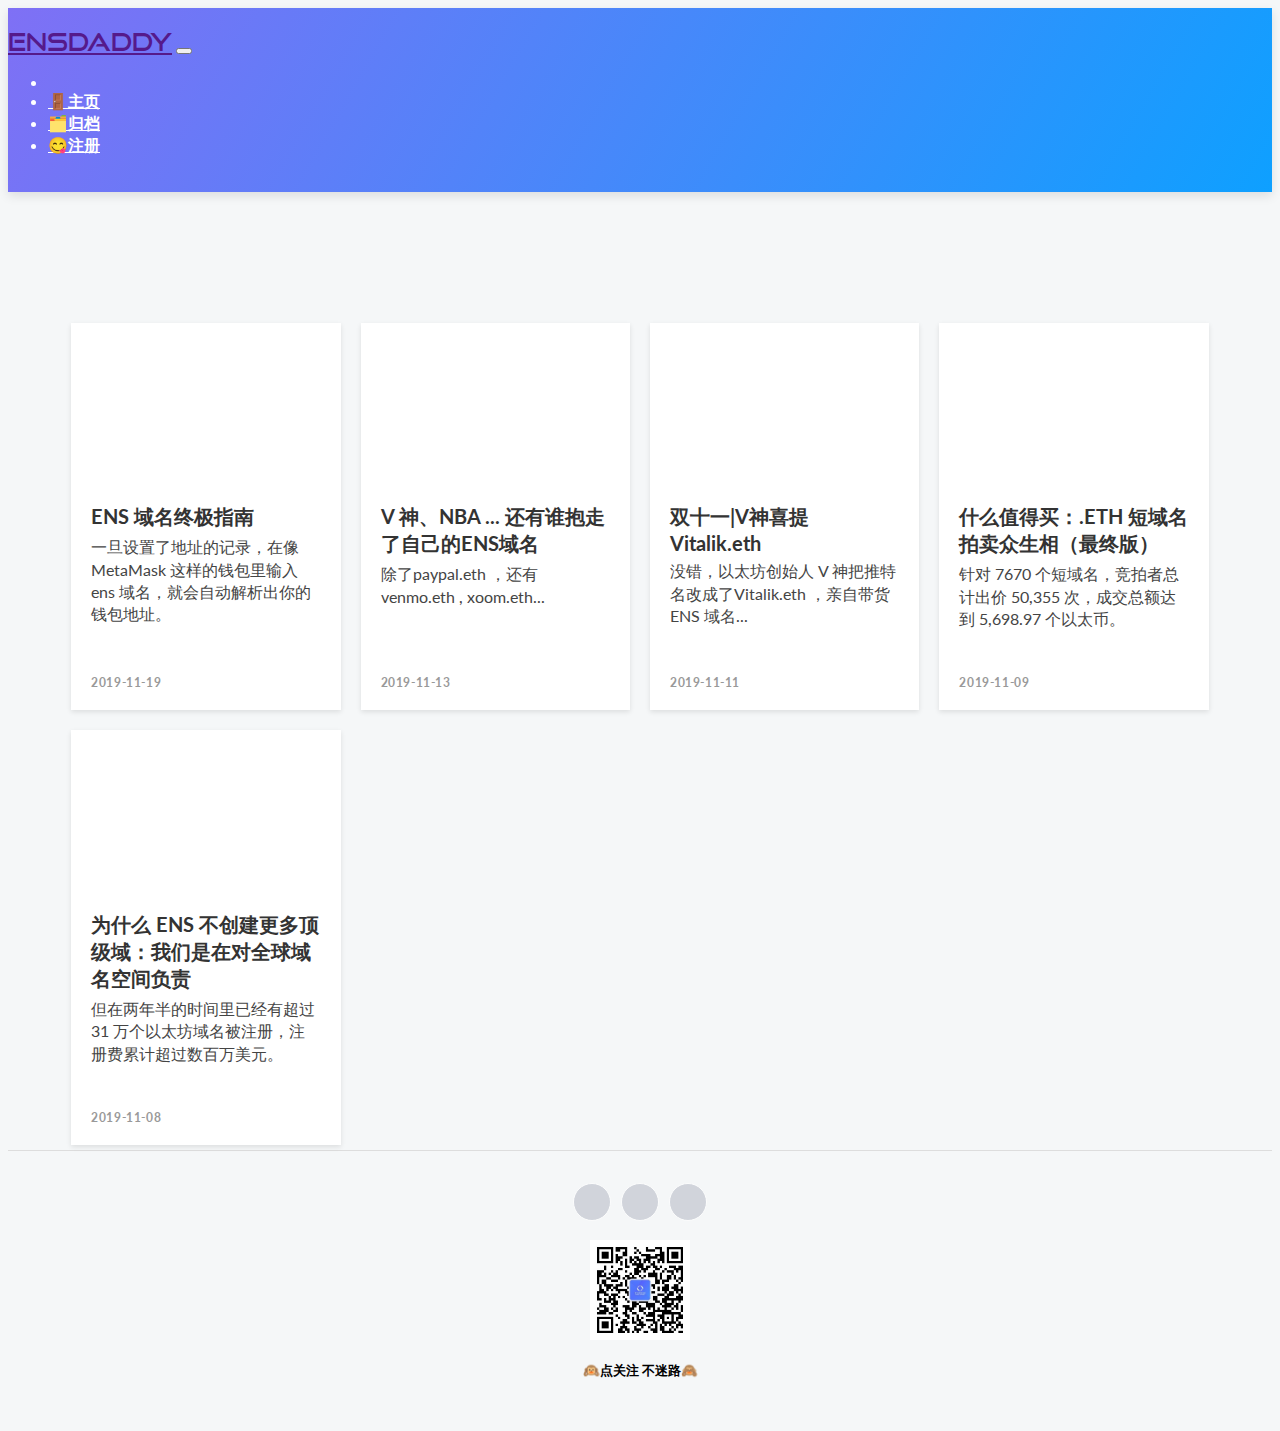
<file: archives/2019/11/index.html>
<html>
<!-- Head tag -->
<head>
  <meta charset="UTF-8">

  
  <title>
    ENSDaddy -
    
  </title>
  


  <meta name="description" content="">
  <meta name="author" content="安仔Clint">
  <meta property="og:title" content="ENSDaddy" />
  <meta property="og:description" content="" />
  <meta property='og:site_name' content='ENSDaddy' />
  <meta property="og:image" content="/img/default.jpg" />
  <meta name="twitter:card" content="summary" />
  <meta name="twitter:description" content="" />
  <meta name="twitter:title" content="ENSDaddy" />

  <meta name="twitter:image" content="/img/default.jpg" />

  <script src="https://www.amcharts.com/lib/4/core.js"></script>
  <script src="https://www.amcharts.com/lib/4/charts.js"></script>
  <script src="https://www.amcharts.com/lib/4/themes/animated.js"></script>

  <link rel="stylesheet" href="https://stackpath.bootstrapcdn.com/bootstrap/4.1.3/css/bootstrap.min.css" integrity="sha384-MCw98/SFnGE8fJT3GXwEOngsV7Zt27NXFoaoApmYm81iuXoPkFOJwJ8ERdknLPMO"
    crossorigin="anonymous">
  <link rel="stylesheet" href="https://use.fontawesome.com/releases/v5.4.1/css/all.css" integrity="sha384-5sAR7xN1Nv6T6+dT2mhtzEpVJvfS3NScPQTrOxhwjIuvcA67KV2R5Jz6kr4abQsz"
    crossorigin="anonymous">
  <link rel="stylesheet" href="/./css/style.css">

</head>

<body>
    <!-- Menu -->
    <nav id="navbar" class="navbar fixed-top navbar-expand-lg navbar-dark page-navbar gradient">
  <div class="container">
    <a class="navbar-brand logo" href="">
      ENSDaddy</a>
    <button class="navbar-toggler" type="button" data-toggle="collapse" data-target="#navbarNav" aria-controls="navbarNav"
      aria-expanded="false" aria-label="Toggle navigation">
      <span class="navbar-toggler-icon"></span>
    </button>
    <div class="collapse navbar-collapse" id="navbarNav">
      <ul class="navbar-nav mx-auto">
        <li class="nav-item item">
          
        <li class="nav-item item">
          <a class="nav-link" href="/">
            🚪主页</a>
        </li>
        
        <li class="nav-item item">
          <a class="nav-link" href="/archives">
            🗂️归档</a>
        </li>
        
        <li class="nav-item item">
          <a class="nav-link" href="https://app.ens.domains">
            😋注册</a>
        </li>
        
        </li>
      </ul>
    </div>
  </div>
</nav>

    <main class="page main-page">
        
<!-- 
<div class="title">
    <h2>
        2019/11
    </h2>
</div>
 -->

<div class="band">
    
    <div class="item-01">
  <a href="/2019/11/19/ENS域名终极指南/" class="post">
    <div class="thumb" style="background-image: url(https://i.loli.net/2019/11/19/dJhLKw6ez85Smlr.png);"></div>
    <article>
      <h1>
        ENS 域名终极指南
      </h1>
      <p>
        一旦设置了地址的记录，在像 MetaMask 这样的钱包里输入 ens 域名，就会自动解析出你的钱包地址。
      </p>
      <span>
        2019-11-19</span>
    </article>
  </a>
</div>
    
    <div class="item-02">
  <a href="/2019/11/13/V神、NBA...还有谁抱走了自己的ENS域名/" class="post">
    <div class="thumb" style="background-image: url(https://i.loli.net/2019/11/19/NUI7MZJQoAHrB6C.png);"></div>
    <article>
      <h1>
        V 神、NBA ... 还有谁抱走了自己的ENS域名
      </h1>
      <p>
        除了paypal.eth ，还有 venmo.eth , xoom.eth...
      </p>
      <span>
        2019-11-13</span>
    </article>
  </a>
</div>
    
    <div class="item-03">
  <a href="/2019/11/11/双十一 V 神喜提 Vitalik.eth/" class="post">
    <div class="thumb" style="background-image: url(https://raw.githubusercontent.com/changqa/images/changqa/images/20191119233709.png);"></div>
    <article>
      <h1>
        双十一|V神喜提Vitalik.eth
      </h1>
      <p>
        没错，以太坊创始人 V 神把推特名改成了Vitalik.eth ，亲自带货 ENS 域名...
      </p>
      <span>
        2019-11-11</span>
    </article>
  </a>
</div>
    
    <div class="item-04">
  <a href="/2019/11/09/什么值得买/" class="post">
    <div class="thumb" style="background-image: url(https://raw.githubusercontent.com/changqa/images/changqa/images/20191119234151.png);"></div>
    <article>
      <h1>
        什么值得买：.ETH 短域名拍卖众生相（最终版）
      </h1>
      <p>
        针对 7670 个短域名，竞拍者总计出价 50,355 次，成交总额达到 5,698.97 个以太币。
      </p>
      <span>
        2019-11-09</span>
    </article>
  </a>
</div>
    
    <div class="item-05">
  <a href="/2019/11/08/为什么不创建更多的域名/" class="post">
    <div class="thumb" style="background-image: url(https://raw.githubusercontent.com/changqa/images/changqa/images/20191119233837.png);"></div>
    <article>
      <h1>
        为什么 ENS 不创建更多顶级域：我们是在对全球域名空间负责
      </h1>
      <p>
        但在两年半的时间里已经有超过 31 万个以太坊域名被注册，注册费累计超过数百万美元。
      </p>
      <span>
        2019-11-08</span>
    </article>
  </a>
</div>
    
</div>


    </main>
    <!-- Footer -->
    <footer class="page-footer">
  <div class="container">
    <div class="social-icons">
      
      <a href="https://weibo.com/u/6217712416" title="weibo" target="_blank" rel="noopener" class="fab fa-weibo"></a>
      
      <a href="https://twitter.com/ensdaddy" title="twitter" target="_blank" rel="noopener" class="fab fa-twitter"></a>
      
      <a href="https://raw.githubusercontent.com/changqa/images/changqa/images/qrcode_for_gh_83ae1efca3d5_258(1).jpg" title="公众号" target="_blank" rel="noopener" class="fab fa-weixin"></a>
      
    </div>
    <div class="about-us">
      <img src="[data-uri]" alt="wechat" width="100px" height="100px">
      <h5>🙉点关注 不迷路🙈</h5>
    </div>
  </div>
</footer>
    <!-- After footer scripts -->
    <script src="https://code.jquery.com/jquery-3.3.1.min.js" integrity="sha256-FgpCb/KJQlLNfOu91ta32o/NMZxltwRo8QtmkMRdAu8="
    crossorigin="anonymous"></script>
<script src="https://cdnjs.cloudflare.com/ajax/libs/popper.js/1.14.3/umd/popper.min.js" integrity="sha384-ZMP7rVo3mIykV+2+9J3UJ46jBk0WLaUAdn689aCwoqbBJiSnjAK/l8WvCWPIPm49"
    crossorigin="anonymous"></script>
<script src="https://stackpath.bootstrapcdn.com/bootstrap/4.1.3/js/bootstrap.min.js" integrity="sha384-ChfqqxuZUCnJSK3+MXmPNIyE6ZbWh2IMqE241rYiqJxyMiZ6OW/JmZQ5stwEULTy"
    crossorigin="anonymous"></script>
</body>

</html>
</file>
<file: css/style.css>
@import url("https://fonts.googleapis.com/css?family=Lato:300,400");

@font-face {
    font-family: GoodTimes;
    src: url("../font/Typodermic - GoodTimesRg-Regular.ttf") format("truetype"), url("../font/Typodermic - GoodTimesRg-Regular.otf")  format("opentype");
}

body {
     font-family: 'Lato', sans-serif;
     background: #f5f7f8;
     cursor: url('../img/cursor.png'),auto;
}

a {
    cursor: url('../img/cursor_hand.png'),auto !important;
}

.logo {
  font-family: GoodTimes, Lato, sans-serif;
  text-transform: uppercase;
}
.page-navbar.navbar{
    box-shadow: 0 4px 10px rgba(0, 0, 0, 0.1);
}

.page-navbar .navbar-nav .nav-item a{
  font-weight: bold;
  /*  font-weight: bold; */
}

.nav-link:hover{
 opacity: 1;
 color: #313133;
 background-color: #313133;
}


.page-navbar.navbar-dark .navbar-nav .nav-link {
    color: #fff;
}

.page-navbar .logo{
    font-size: 1.5rem;
}

.page-navbar.fixed-top + .page{
    padding-top: 62px;
}

.gradient{
    background: linear-gradient(120deg, #7f70f5, #0ea0ff);
    color: #fff !important;
}

.page-footer{
    padding-top: 12px;
    border-top: 1px solid #ddd;
    text-align: center;
    padding-bottom: 20px;
    margin-top: 10px;
}

.page-footer a{
    display: inline-block;
    margin: 0px 5px;
    color: #282b2d;
    font-size: 18px;
}

.page-footer .links{
    display: inline-block;
}

.page-footer .social-icons{
    margin-top: 20px;
    margin-bottom: 16px;
}

.page-footer .social-icons a{
    font-size: 18px;
    margin: 0 3px;
    color: #ffffff;
    border: 1px solid;
    opacity: 0.75;
    border-radius: 50%;
    width: 36px;
    display: inline-block;
    height: 36px;
    text-align: center;
    background-color: #c5c9d2;
    line-height: 34px;
}

.page-footer .social-icons a:hover{
    opacity: 1;
    text-decoration: none !important;
}


@media (min-width: 576px){
    .navbar {
        padding-top: 1.2rem;
        padding-bottom:1.2rem;
    }
}


.band {
  width: 90%;
  max-width: 1240px;
  margin: 0 auto;
  display: grid;
  grid-template-columns: 1fr;
  grid-template-rows: auto;
  grid-gap: 20px;
  padding-top: 5%;
  
}

.title + .band{
  padding-top: 0%;

}

@media (min-width: 30em) {
  .band {
    grid-template-columns: 1fr 1fr;
  }
}
@media (min-width: 60em) {
  .band {
    grid-template-columns: repeat(4, 1fr);
  }
}

.post {
  background: white;
  text-decoration: none !important;
  color: #444 !important;
  box-shadow: 0 2px 5px rgba(0, 0, 0, 0.1);
  display: flex;
  flex-direction: column;
  min-height: 100%;
  position: relative;
  top: 0;
  transition: all .1s ease-in;
  margin-top: 5px;
}
.post:hover {
  top: -2px;
  box-shadow: 0 4px 5px rgba(0, 0, 0, 0.2);
}
.post article {
  padding: 20px;
  flex: 1;
  display: flex;
  flex-direction: column;
  justify-content: space-between;
}
.post h1 {
  font-size: 20px;
  margin: 0;
  color: #333;
}
.post p {
  flex: 1;
  line-height: 1.4;
  margin-top: 5px;
}
.post span {
  font-size: 12px;
  font-weight: bold;
  color: #999;
  text-transform: uppercase;
  letter-spacing: .05em;
  margin: 2em 0 0 0;
}
.post .thumb {
  padding-bottom: 60%;
  background-size: cover;
  background-position: center center;
}

@media (min-width: 60em) {
  .item-1 {
    grid-column: 1 / span 2;
    
  }
  .item-1 h1 {
    font-size: 24px;
  }
}

.paginationbtn {
  text-align: center;
  margin-top: 5px;
  margin-bottom: 5px;
  margin-left: 5px;
  margin-right: 5px;
}

.paginationbtn:hover {
opacity: 0.85;
}

.blogPost {
  margin-top: 5% !important;
  }



.meta {
    color: #6c757d;
    opacity: 0.8;
}

.meta a {
  padding-left: 5px;
  text-decoration: none;
  color: #6c757d;
}

.title {
  margin-top: 3% !important;
  margin-left: 5%;
}

blockquote {
  border-left: 5px solid #2e64e6

}

blockquote > * {
    margin-left: 10px;
}

img {
  
  max-width: 100%;
}

.post-copyright {
  margin: 2em 0 0;
  padding: 0.5em 1em;
  border-left: 3px solid #FF1700;
  background-color: #F9F9F9;
  list-style: none;
}

.post-copyright li {
  line-height: 30px;
}
</file>
